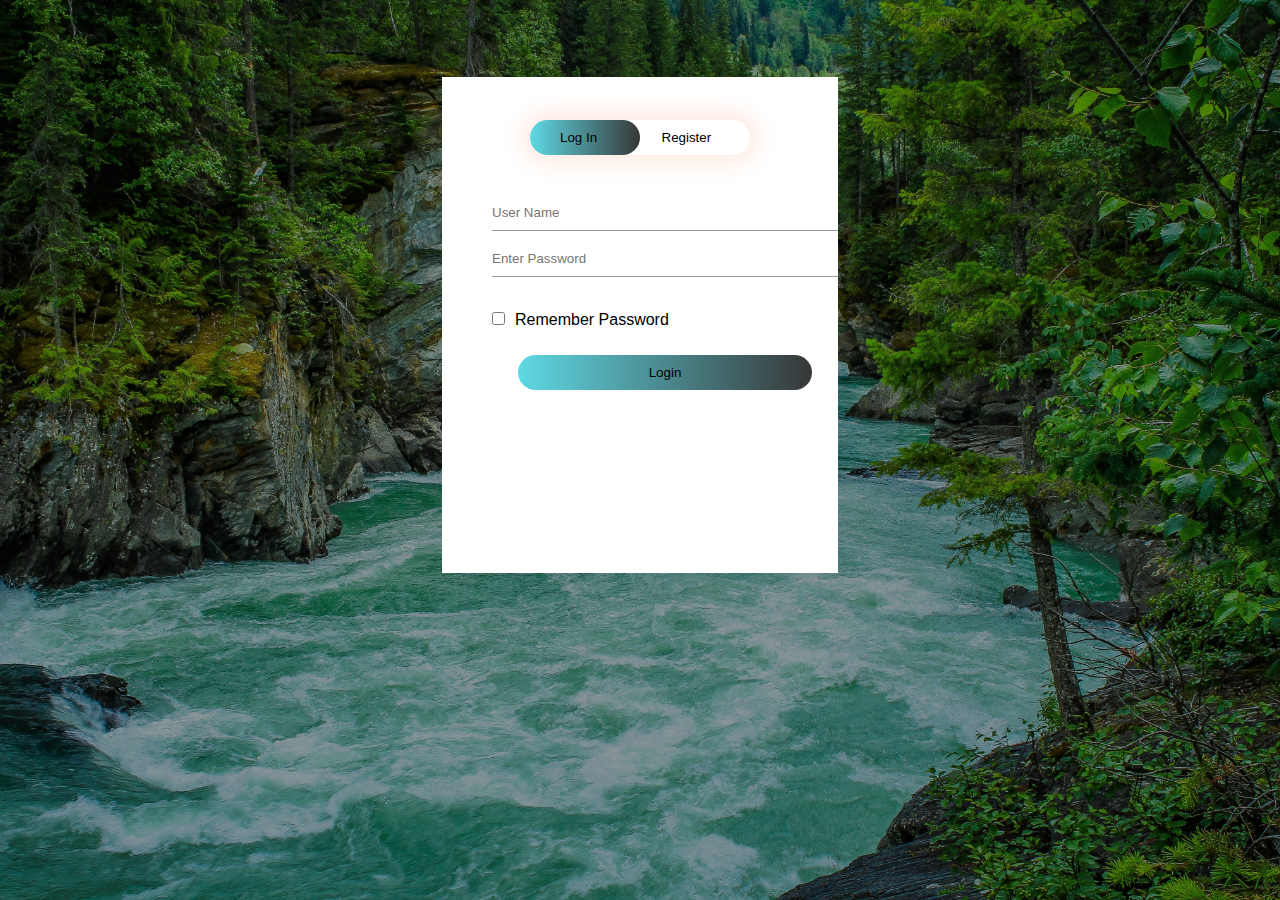
<file: Login.html>
<html>
    <head>
        <title>Login Page for the Website</title>
        <link rel="stylesheet" href="login.css">
    </head>
            <body>
                <div class="hero">
                    <div class="form-box">
                        <div class="button-box">
                            <div id="btn"></div>
                           <button type="button" class="toggle-btn" onclick="login()">Log In</button>
                           <button type="button" class="toggle-btn" onclick="register()">Register</button> 
                        </div>
                    
                    <form id="login" class="input group">
                        <input type="text" class="input-field" placeholder="User Name" required>
                        <input type="text" class="input-field" placeholder="Enter Password" required>
                        <input type="checkbox" class="check-box" ><span>Remember Password</span>
                        <button type="submit" class="submit-btn">Login</button>
                    </form>
                
                    <form id="register" class="input group">
                        <input type="text" class="input-field" placeholder="User Name" required>
                        <input type="email" class="input-field" placeholder="Email Id" required>
                        <input type="text" class="input-field" placeholder="Enter Password" required>
                        <input type="checkbox" class="check-box" ><span>I accept the terms and conditions</span>
                        <button type="submit" class="submit-btn">Register</button>
                    </form>
                </div>
            </div>
            <script src="script1.js">
</script>
            </body>
    
</html>
</file>
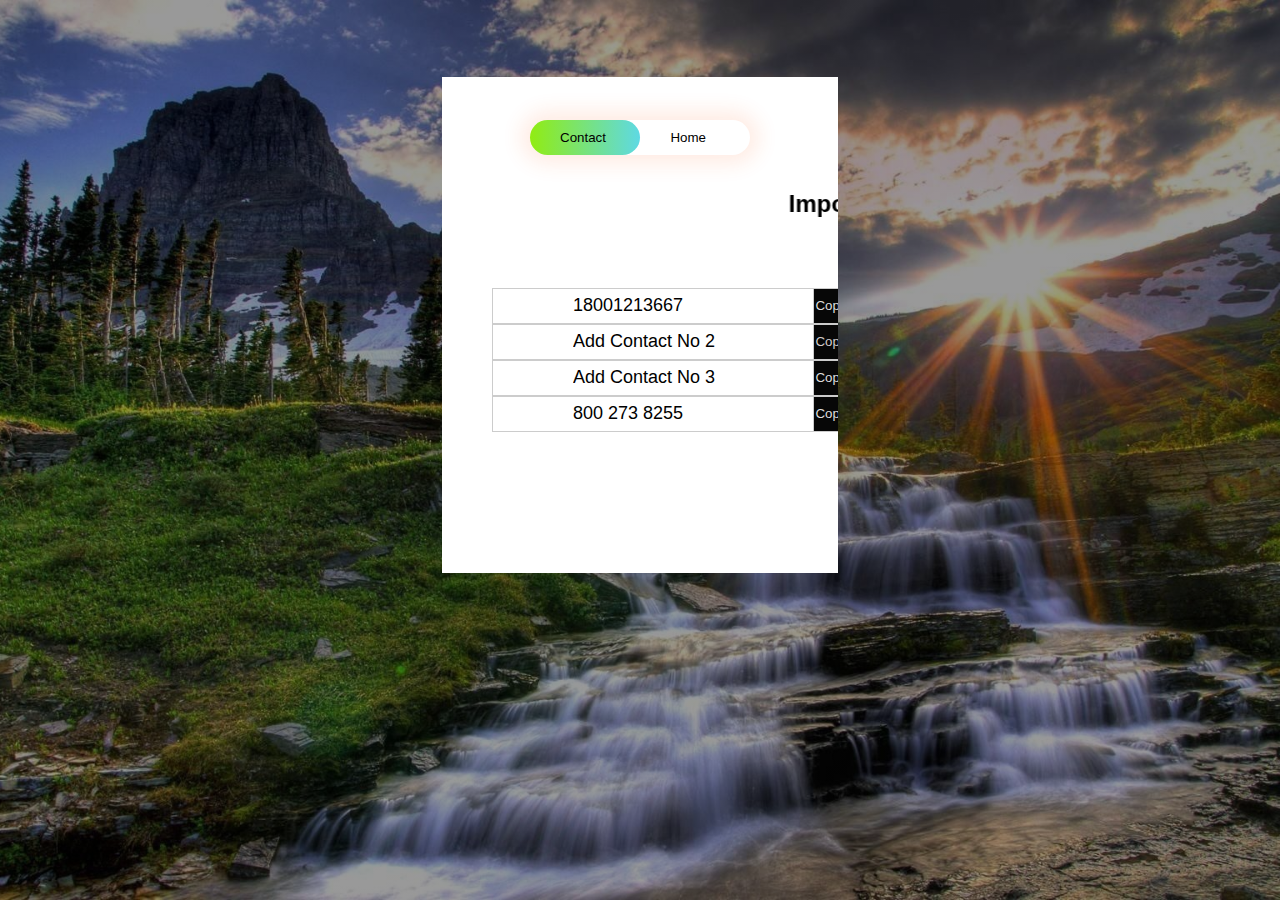
<file: services.html>
<html>
    <head>
        <title>Helpline Phone Numbers</title>
        <link rel="stylesheet" href="services1.css">
    </head>
            <body>
                <div class="hero">
                    <div class="form-box">
                        <div class="button-box">
                            <div id="btn"></div>
                           <button type="button" class="toggle-btn" onclick="login()">Contact</button>
                           <button type="button" class="toggle-btn" onclick="register()">Home</button> 
                        </div>
                    
                    <form id="login" class="input group">
                        <marquee  style="padding-bottom: 70px;"><h2>Important Contact Points for further info of our club </h2></marquee>
                        <div class="copy-text">
                            
            
                            <div class="copy-link">
                                <input type="text" class="copy-link-input" value="18001213667" readonly style="padding-left: 80px;">
                                <button type="button" class="copy-link-button">
                                  <span class="material-icons">Copy</span>
                                </button>
                              </div>
                              
                            <div class="copy1-link">
                                <input type="text" class="copy1-link-input" value="Add Contact No 2" readonly style="padding-left: 80px;">
                                <button type="button" class="copy1-link-button">
                                  <span class="material-icons">Copy</span>
                                </button>
                              </div>
                              
                              <div class="copy2-link">
                                <input type="text" class="copy2-link-input" value="Add Contact No 3" readonly style="padding-left: 80px;">
                                <button type="button" class="copy2-link-button">
                                  <span class="material-icons">Copy</span>
                                </button>
                              </div>

                              <div class="copy3-link">
                                <input type="text" class="copy3-link-input" value="800 273 8255" readonly style="padding-left: 80px;">
                                <button type="button" class="copy3-link-button">
                                  <span class="material-icons">Copy</span>
                                </button>
                              </div>
                        
                    </div>
                    </form>
                
                    <form id="register" class="input group">
                      <a href="/Recruitments-Hopes-Technical/">Home</a>
                    </form>
                </div>
            </div>
            <script src="script2.js">
              </script>
            </body>
    
</html>
</file>
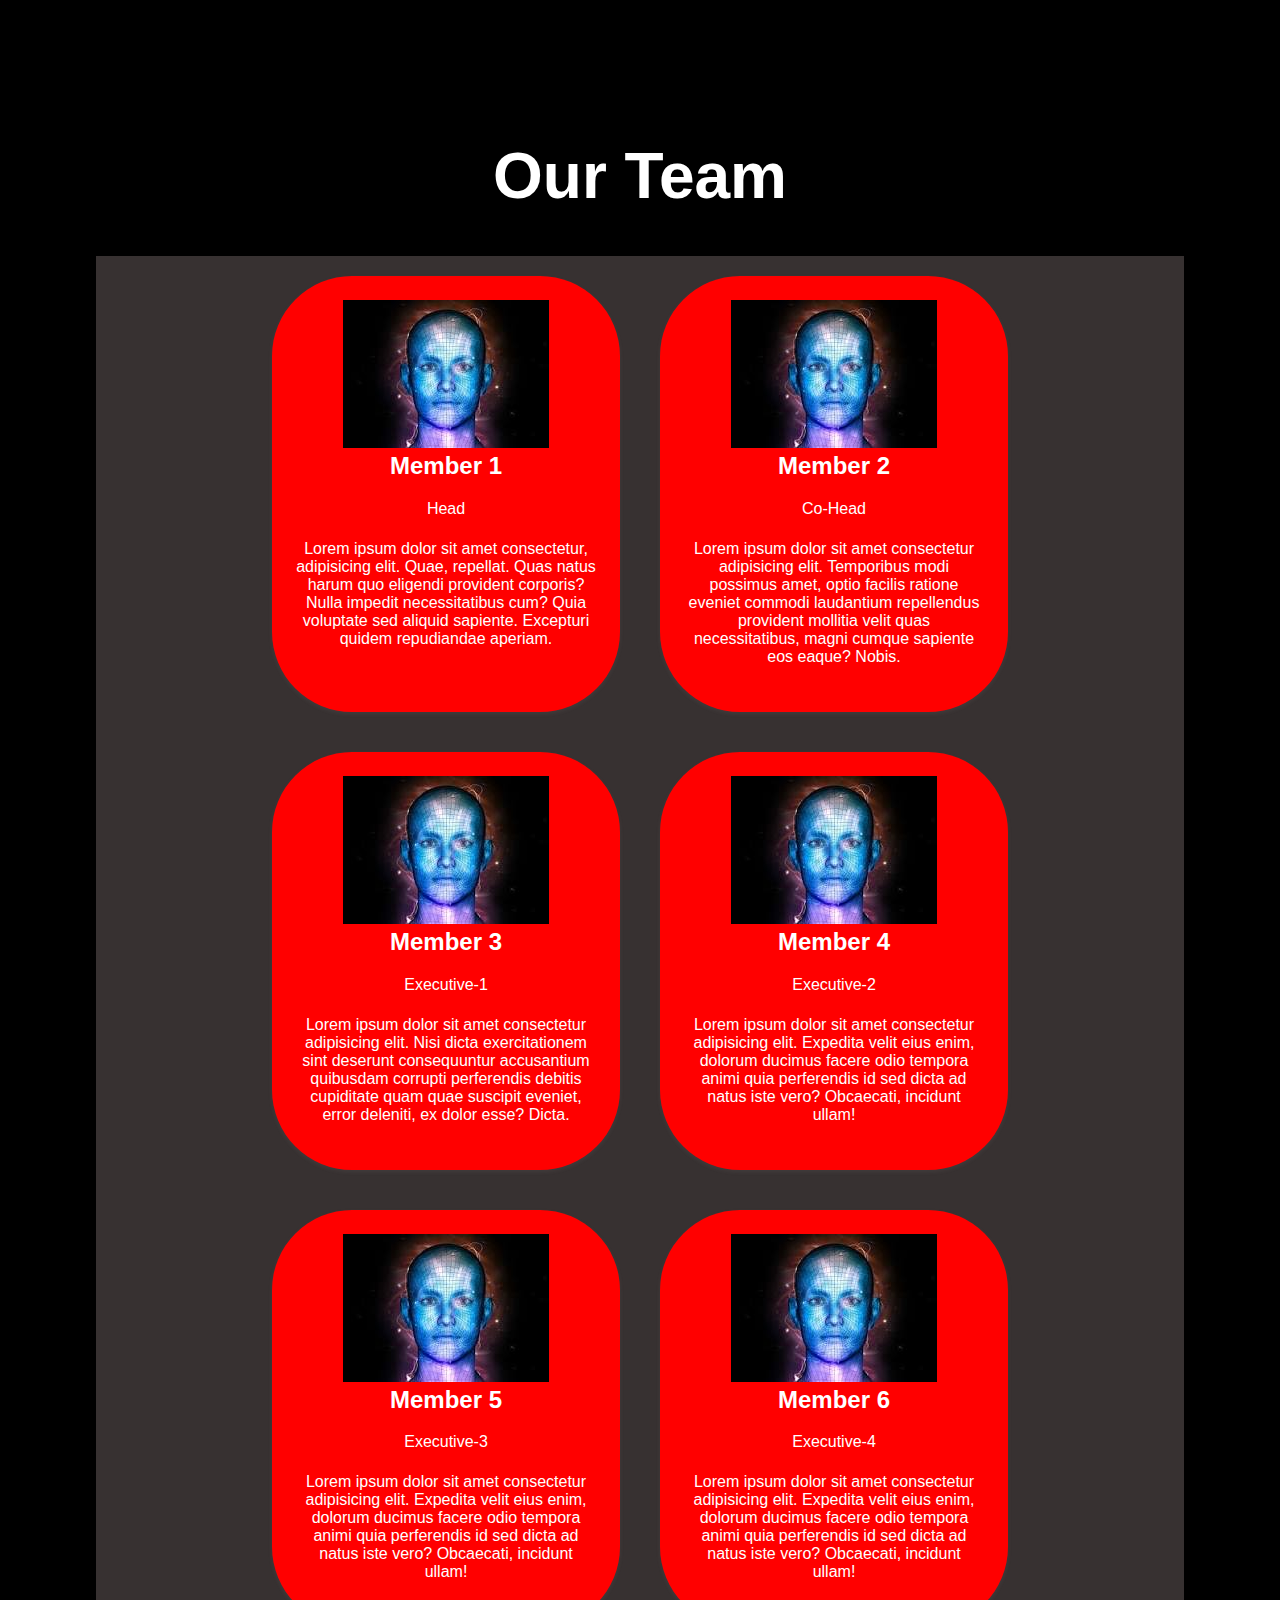
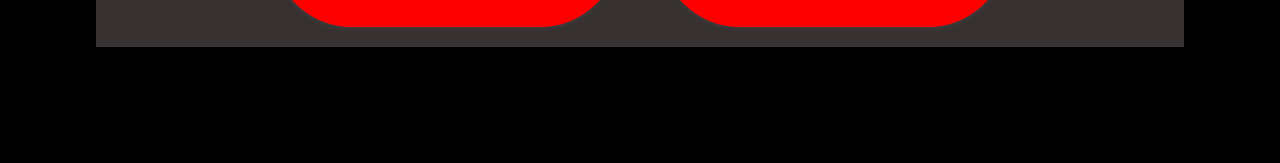
<file: team1.html>
<!DOCTYPE html>
<html lang="en">
<head>
<meta charset="UTF-8">
<meta name="viewport" content="width=device-width, initial-scale=1.0">
<link rel="stylesheet" href="team.css">
<title>Teams Page</title>
</head>
<body>

<h1 >Our Team</h1>
<style>
  h1 {
    color: white;
    text-align: center;
    font-size: 64px;
  }
</style>


<div class="container">
  <div class="card">
    <img src="image1.jpg" alt="Member 1" class="avatar">
    <h2>Member 1</h2>
    <p>Head</p>
    <p>Lorem ipsum dolor sit amet consectetur, adipisicing elit. Quae, repellat. Quas natus harum quo eligendi provident corporis? Nulla impedit necessitatibus cum? Quia voluptate sed aliquid sapiente. Excepturi quidem repudiandae aperiam.</p>
  </div>
  
  <div class="card">
    <img src="image1.jpg" alt="Member 2" class="avatar">
    <h2>Member 2</h2>
    <p>Co-Head</p>
    <p>Lorem ipsum dolor sit amet consectetur adipisicing elit. Temporibus modi possimus amet, optio facilis ratione eveniet commodi laudantium repellendus provident mollitia velit quas necessitatibus, magni cumque sapiente eos eaque? Nobis.</p>
  </div>
  
  <div class="card">
    <img src="image1.jpg" alt="Member 3" class="avatar">
    <h2>Member 3</h2>
    <p>Executive-1</p>
    <p>Lorem ipsum dolor sit amet consectetur adipisicing elit. Nisi dicta exercitationem sint deserunt consequuntur accusantium quibusdam corrupti perferendis debitis cupiditate quam quae suscipit eveniet, error deleniti, ex dolor esse? Dicta.</p>
  </div>
  
  <div class="card">
    <img src="image1.jpg" alt="Member 4" class="avatar">
    <h2>Member 4</h2>
    <p>Executive-2</p>
    <p>Lorem ipsum dolor sit amet consectetur adipisicing elit. Expedita velit eius enim, dolorum ducimus facere odio tempora animi quia perferendis id sed dicta ad natus iste vero? Obcaecati, incidunt ullam!</p>
  </div>

  <div class="card">
    <img src="image1.jpg" alt="Member 5" class="avatar">
    <h2>Member 5</h2>
    <p>Executive-3</p>
    <p>Lorem ipsum dolor sit amet consectetur adipisicing elit. Expedita velit eius enim, dolorum ducimus facere odio tempora animi quia perferendis id sed dicta ad natus iste vero? Obcaecati, incidunt ullam!</p>
  </div>

  <div class="card">
    <img src="image1.jpg" alt="Member 6" class="avatar">
    <h2>Member 6</h2>
    <p>Executive-4</p>
    <p>Lorem ipsum dolor sit amet consectetur adipisicing elit. Expedita velit eius enim, dolorum ducimus facere odio tempora animi quia perferendis id sed dicta ad natus iste vero? Obcaecati, incidunt ullam!</p>
  </div>
</div>

</body>
</html>
</file>
<file: login.css>
*{
    margin:0;
    padding:0;
    font-family: 'Franklin Gothic Medium', 'Arial Narrow', Arial, sans-serif;
}

.hero{
    height:100%;
    width:100%;
    background-image:linear-gradient(rgba(0,0,0,0.4),rgba(0,0,0,0.4)),url(login_bg.jpg);
    background-position:center;
    background-size:cover;
    position: absolute;
}

.form-box{
    width: 380px;
    height:480px;
    position:relative;
    margin:6% auto;
    background: #fff;
    padding: 8px;
    overflow: hidden;
}

.button-box{
    width:220px;
    margin: 35px auto;
    position: relative;
    box-shadow: 0 0 20px 9px #ff61241f;
    border-radius: 32px;
}

.toggle-btn{
    padding: 10px 30px;
    cursor:pointer;
    background: transparent;
    border: 0;
    outline: none;
    position: relative;
}

#btn{

    top:0;
    left:0;
    position:absolute;
    width:110px;
    height: 100%;
    background: linear-gradient(to right,#5ed9e4,#373737);
    border-radius: 30px;
    transition:.5s;
}

.input-group{
    top: 180px;
    position: absolute;
    width: 280px;
    transition: 0.5s;
}

.input-field{
    width:100%;
    padding: 10px 0;
    margin: 5px 0;
    border-left: 0;
    border-top:0;
    border-right: 0;
    border-bottom: 1px solid #999; 
    outline: none;
    background: transparent;
}

.submit-btn{
    width: 85%;
    padding:10px 30px;
    cursor:pointer;
    display:block;
    margin:auto;
    background: linear-gradient(to right,#5ed9e4,#373737);  
    border:0;
    outline:none;
    border-radius:  30px;
}

.check-box{
    margin: 30px 10px 30px 0;
}

.span{
color: #777;
font-size: smaller;
bottom:68px;
position:absolute;
}

#login{
    position:absolute;
    left: 50px;

}

#register{
    position: absolute;
    left:450px;
}
</file>
<file: services1.css>
*{
    margin:0;
    padding:0;
    font-family: 'Franklin Gothic Medium', 'Arial Narrow', Arial, sans-serif;
}

.hero{
    height:100%;
    width:100%;
    background-image:linear-gradient(rgba(0,0,0,0.4),rgba(0,0,0,0.4)),url(Services_dp.jpg);
    background-position:center;
    background-size:cover;
    position: absolute;
}

.form-box{
    width: 380px;
    height:480px;
    position:relative;
    margin:6% auto;
    background: #fff;
    padding: 8px;
    overflow: hidden;
}

.button-box{
    width:220px;
    margin: 35px auto;
    position: relative;
    box-shadow: 0 0 20px 9px #ff61241f;
    border-radius: 32px;
}

.toggle-btn{
    padding: 10px 30px;
    cursor:pointer;
    background: transparent;
    border: 0;
    outline: none;
    position: relative;
}

#btn{

    top:0;
    left:0;
    position:absolute;
    width:110px;
    height: 100%;
    background: linear-gradient(to right,#91ec12,#5ed9e4);
    border-radius: 30px;
    transition:.5s;
}

.input-group{
    top: 180px;
    position: absolute;
    width: 280px;
    transition: 0.5s;
}

.input-field{
    width:100%;
    padding: 10px 0;
    margin: 5px 0;
    border-left: 0;
    border-top:0;
    border-right: 0;
    border-bottom: 1px solid #999; 
    outline: none;
    background: transparent;
}

.submit-btn{
    width: 85%;
    padding:10px 30px;
    cursor:pointer;
    display:block;
    margin:auto;
    background: linear-gradient(to right,#ed6d0c,#5ed9e4);
    border:0;
    outline:none;
    border-radius:  30px;
}

.check-box{
    margin: 30px 10px 30px 0;
}

.span{
color: #777;
font-size: smaller;
bottom:68px;
position:absolute;
}

#login{
    position:absolute;
    left: 50px;

}

#register{
    position: absolute;
    left:450px;
}

#login h3{
    position: relative;
}

.copy-link {
    --height: 36px;
  
    display: flex;
    max-width: 250px;
  }
  
  .copy-link-input {
    flex-grow: 1;
    padding: 0 8px;
    font-size: 18px;
    border: 1px solid #cccccc;
    border-right: none;
    outline: none;
  }
  
  .copy-link-input:hover {
    background: #eeeeee;
  }
  
  .copy-link-button {
    flex-shrink: 0;
    width: var(--height);
    height: var(--height);
    display: flex;
    align-items: center;
    justify-content: center;
    background: #070707;
    color: #dddddd;
    outline: none;
    border: 1px solid #cccccc;
    cursor: pointer;
  }
  
  .copy-link-button:hover {
    background: #cccccc;
  }

  .copy1-link {
    --height: 36px;
  
    display: flex;
    max-width: 250px;
  }
  
  .copy1-link-input {
    flex-grow: 1;
    padding: 0 8px;
    font-size: 18px;
    border: 1px solid #cccccc;
    border-right: none;
    outline: none;
  }
  
  .copy1-link-input:hover {
    background: #cac7c7;
  }
  
  .copy1-link-button {
    flex-shrink: 0;
    width: var(--height);
    height: var(--height);
    display: flex;
    align-items: center;
    justify-content: center;
    background: #070707;
    color: #d0cbcb;
    outline: none;
    border: 1px solid #cccccc;
    cursor: pointer;
  }

  .copy1-link-button:hover {
    background: #cccccc;
  }
  

  .copy2-link-button:hover {
    background: #cccccc;
  }

  .copy2-link {
    --height: 36px;
  
    display: flex;
    max-width: 250px;
  }
  
  .copy2-link-input {
    flex-grow: 1;
    padding: 0 8px;
    font-size: 18px;
    border: 1px solid #cccccc;
    border-right: none;
    outline: none;
  }
  
  .copy2-link-input:hover {
    background: #eeeeee;
  }
  
  .copy2-link-button {
    flex-shrink: 0;
    width: var(--height);
    height: var(--height);
    display: flex;
    align-items: center;
    justify-content: center;
    background: #070707;
    color: #dddddd;
    outline: none;
    border: 1px solid #cccccc;
    cursor: pointer;
  }
  
  .copy2-link-button:hover {
    background: #f0eded;
  }

 

  .copy3-link {
    --height: 36px;
  
    display: flex;
    max-width: 250px;
  }
  
  .copy3-link-input {
    flex-grow: 1;
    padding: 0 8px;
    font-size: 18px;
    border: 1px solid #cccccc;
    border-right: none;
    outline: none;
  }
  
  .copy3-link-input:hover {
    background: #eeeeee;
  }
  
  .copy3-link-button {
    flex-shrink: 0;
    width: var(--height);
    height: var(--height);
    display: flex;
    align-items: center;
    justify-content: center;
    background: #070707;
    color: #dddddd;
    outline: none;
    border: 1px solid #cccccc;
    cursor: pointer;
  }
  
  .copy3-link-button:hover {
    background: #cccccc;
  }
</file>
<file: team.css>
body {
    font-family: Arial, sans-serif;
    margin: 70px;
    padding: 26px;
    background-color: #000000;
  }

.container {
    max-width: 1200px;
    margin: 20px auto;
    padding: 0 20px;
    display: flex;
    flex-wrap: wrap;
    justify-content: center;
    background-color: #373131;
}

.card {
    background-color: #030303;
    border-radius: 80px;
    box-shadow: 0 2px 4px rgba(164, 161, 161, 0.1);
    margin: 20px;
    padding: 24px;
    width: 300px;
    text-align: center;
    background-color: rgb(255, 0, 0);
    
}

.card h2 {
    margin-top: 0;
    color: white;
  }

.card p {
    color: #ffffff;
    padding-bottom: 6px;
  }

#title{
  color: white;
}
</file>
